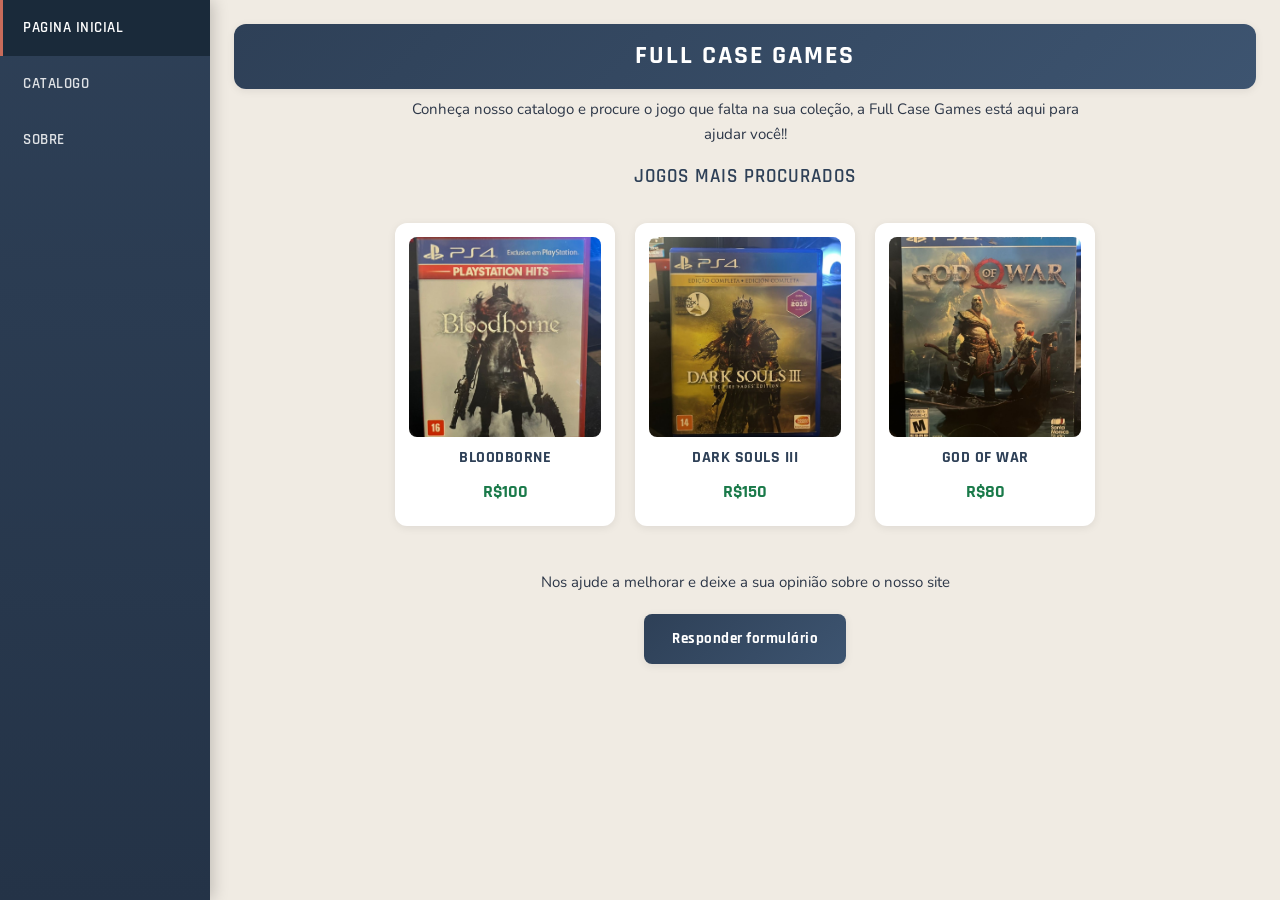
<file: index.html>
<!DOCTYPE html>
<html>

<head>
    <meta charset="UTF-8">
    <meta name="viewport" content="width=device-width, initial-scale=1.0">
    <title>Full Case Games</title>
    <link rel="stylesheet" href="css/Style.css" type="text/css">
    <link rel="icon" type="image/png" href="img/Logo.png">
</head>

<body>

    <div class="sidebar">
        <a class="active" href="index.html">Pagina Inicial</a>
        <a href="catalogo.html">Catalogo</a>
        <a href="Sobre.html">Sobre</a>
    </div>

    <div class="content">
        <h2 class="titleTop">Full Case Games</h2>
        <p class="TxtSobre">
            Conheça nosso catalogo e procure o jogo que falta na sua coleção,
            a Full Case Games está aqui para ajudar você!!
        </p>

        <h3 class="titleBottom">Jogos mais Procurados</h3>

        <!-- ✅ Wrapper adicionado para o flex funcionar -->
        <div id="jogos-destaque">

            <!-- Primeiro jogo -->
            <div class="menu">
                <img
                    class="imgStamp"
                    src="img/BloodBorne.jpg"
                    alt="BloodBorne"
                    onclick="toggleInfo(this)">
                <h3>BloodBorne</h3>
                <p class="preco">R$100</p>
                <div class="info-jogos">
                    <p>Raridade: Comum</p>
                    <p>Estado: Excelente</p>
                    <p>Plataforma: PS4</p>
                </div>
            </div>

            <!-- Segundo jogo -->
            <div class="menu">
                <img
                    class="imgStamp"
                    src="img/DARK_SOULS_III.jpg"
                    alt="Dark Souls III"
                    onclick="toggleInfo(this)">
                <h3>Dark Souls III</h3>
                <p class="preco">R$150</p>
                <div class="info-jogos">
                    <p>Raridade: Edição completa</p>
                    <p>Estado: Perfeito</p>
                    <p>Plataforma: PS4</p>
                </div>
            </div>

            <!-- Terceiro jogo -->
            <div class="menu">
                <img
                    class="imgStamp"
                    src="img/GODOFWAR4.jpg"
                    alt="God of War"
                    onclick="toggleInfo(this)">
                <h3>God of War</h3>
                <p class="preco">R$80</p>
                <div class="info-jogos">
                    <p>Raridade: Bundle</p>
                    <p>Estado: Usado</p>
                    <p>Plataforma: PS4</p>
                </div>
            </div>

        </div>

        <!-- Formulario de opinião -->
        <div class="formulario-opiniao">
            <p class="TxtSobre">
                Nos ajude a melhorar e deixe a sua opinião sobre o nosso site
            </p>
            <a
                href="https://docs.google.com/forms/d/e/1FAIpQLSc8xmEU9so7PLU64XxapUF1sjrjRG4FhjBWW5hDojGy9HgBcg/viewform?usp=publish-editor"
                target="_blank"
                class="btn-formulario">
                Responder formulário
            </a>
        </div>

    </div>

    <script src="script/script.js"></script>

</body>

</html>
</file>
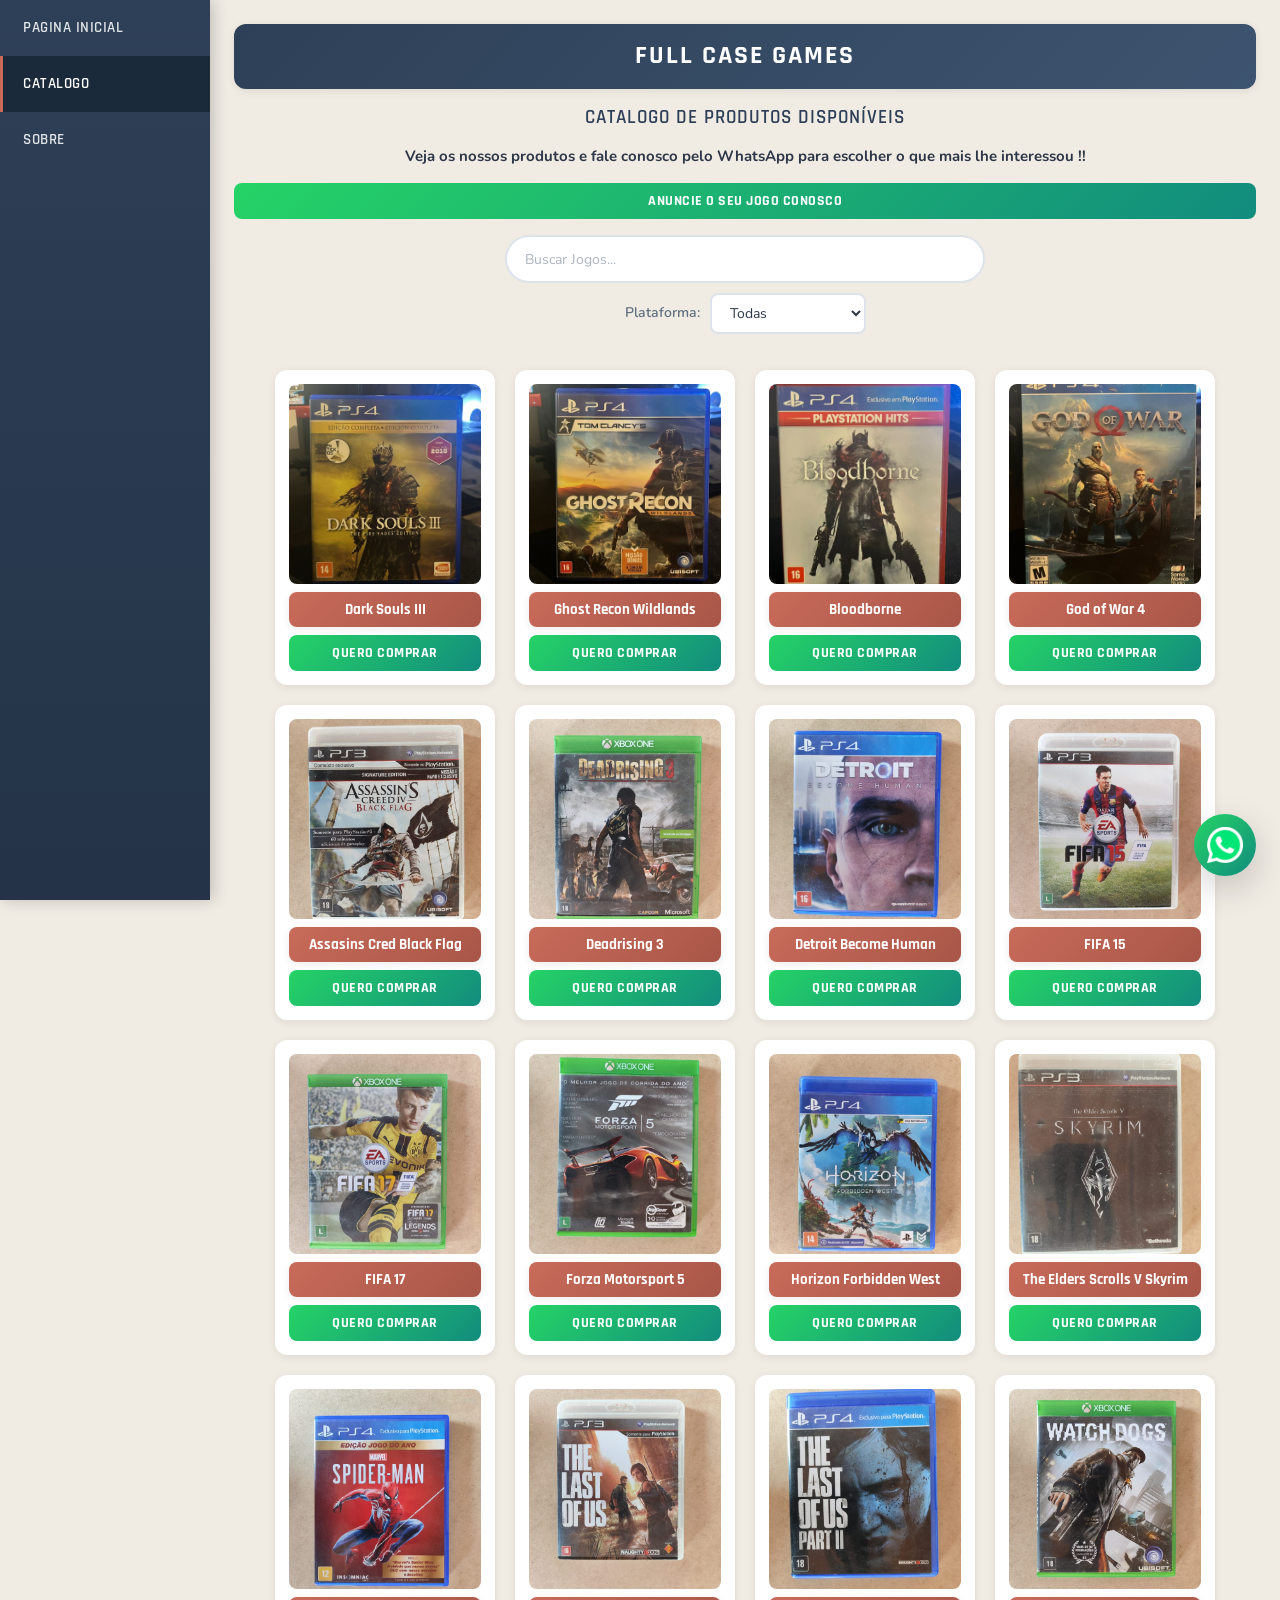
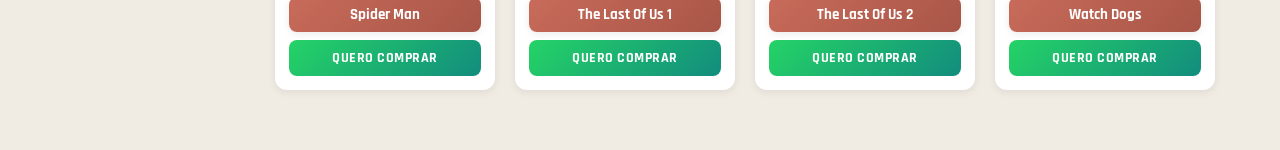
<file: catalogo.html>
<!DOCTYPE html>
<html lang="pt-br">

<head>
    <meta charset="UTF-8">
    <meta name="viewport" content="width=device-width, initial-scale=1.0">
    <title>Catalogo - Full Case Games</title>
    <link rel="stylesheet" href="css/Style.css" type="text/css">
    <link rel="icon" type="image/png" href="img/Logo.png">
</head>

<body>
    <a href="https://wa.me/5541995467349?text=Olá! Gostaria de saber mais sobre os produtos da Full Case Games"
       class="whatsapp-float" target="_blank" aria-label="Fale conosco no WhatsApp">
        <img src="img/whatsapp.png" alt="WhatsApp">
    </a>

    <div class="sidebar">
        <a href="index.html">Pagina Inicial</a>
        <a class="active" href="catalogo.html">Catalogo</a>
        <a href="Sobre.html">Sobre</a>
    </div>

    <div class="content">
        <h2 class="titleTop">Full Case Games</h2>
        <h3 class="titleBottomCatalogo">Catalogo de Produtos Disponíveis</h3>
        <h4 class="TxtCatalogo">
            Veja os nossos produtos e fale conosco pelo WhatsApp para escolher o que mais lhe interessou !!
        </h4>
        <button class="btn-comprar" onclick="enviarWhatsAppAnuncio()">
                    Anuncie o seu Jogo Conosco
                </button>

        <div class="barra-busca">
            <input type="text" id="buscaProduto" placeholder="Buscar Jogos..." onkeyup="filtrarTudo()">
        </div>

        <div class="filtros">
            <label>Plataforma:</label>
            <select id="filtroPlataforma" onchange="filtrarTudo()">
                <option value="todas">Todas</option>
                <option value="ps5">PS5</option>
                <option value="ps4">PS4</option>
                <option value="ps3">PS3</option>
                <option value="xbox series s">Xbox Series S</option>
                <option value="xbox one">Xbox One</option>
                <option value="xbox 360">Xbox 360</option>
                <option value="switch">Nintendo Switch</option>
            </select>
        </div>

        <div class="first" id="container-jogos">
            
        </div>
    </div>

<!-- Backdrop do modal -->
    <div id="modal-backdrop" onclick="closeModal()"></div>

    <div id="knowMore" class="modal">
        <header>
            <span onclick="closeModal();" class="topright">X</span>
        </header>
        <div>
            <p id="txt1" class="infoH"></p>
            <p id="txt2" class="info"></p>
            <p id="txt3" class="info"></p>
        </div>
    </div>

    <div id="knowMore" class="modal">
        <header>
            <span onclick="closeModal();" class="topright">X</span>
        </header>
        <div>
            <p id="txt1" class="infoH"></p>
            <p id="txt2" class="info"></p>
            <p id="txt3" class="info"></p>
        </div>
    </div>

    <script src="script/script.js"></script>
</body>

</html>
</file>
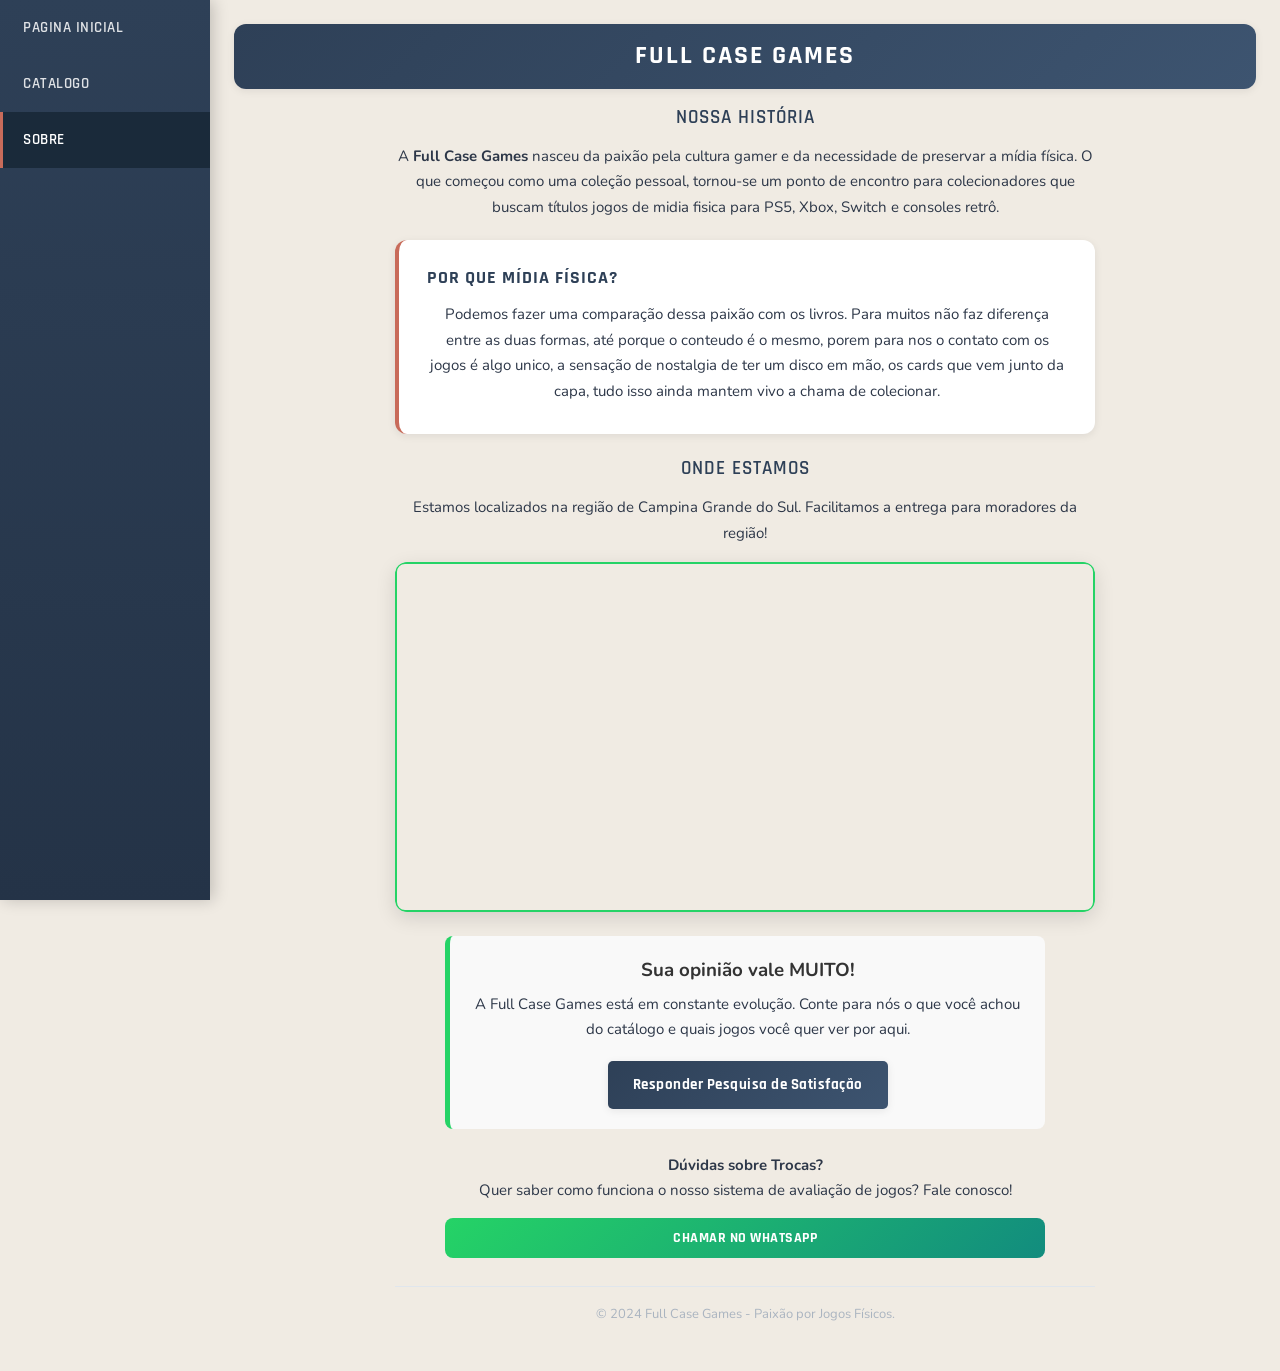
<file: Sobre.html>
<!DOCTYPE html>
<html>

<head>
    <meta charset="UTF-8">
    <meta name="viewport" content="width=device-width, initial-scale=1.0">
    <title>Sobre - Full Case Games</title>
    <link rel="stylesheet" href="css/Style.css" type="text/css">
    <meta name="description" content="Venda e troca de jogos em Campina Grande do Sul. Produtos únicos, criativos e personalizados. Full Case Games.">
    <link rel="icon" type="image/png" href="img/Logo.png">
</head>

<body>

    <div class="sidebar">
        <a href="index.html">Pagina Inicial</a>
        <a href="catalogo.html">Catalogo</a>
        <a class="active" href="Sobre.html">Sobre</a>
    </div>

    <div class="content">
    <h2 class="titleTop">Full Case Games</h2>
    <h3 class="titleBottom">Nossa História</h3>

    <p class="TxtSobre">
        A <strong>Full Case Games</strong> nasceu da paixão pela cultura gamer e da necessidade de preservar a mídia física. 
        O que começou como uma coleção pessoal, tornou-se um ponto de encontro 
        para colecionadores que buscam títulos jogos de midia fisica para PS5, Xbox, Switch e consoles retrô.
    </p>

    <div class="bloco-info">
        <h3>Por que mídia física?</h3>
        <p class="TxtSobre">
            Podemos fazer uma comparação dessa paixão com os livros.
            Para muitos não faz diferença entre as duas formas, até porque o conteudo é o mesmo, porem para nos 
            o contato com os jogos é algo unico, a sensação de nostalgia de ter um disco em mão, os cards que vem
            junto da capa, tudo isso ainda mantem vivo a chama de colecionar. 
        </p>
    </div>

    <h3 class="titleBottom">Onde Estamos</h3>
    <p class="TxtSobre">
        Estamos localizados na região de Campina Grande do Sul. Facilitamos a entrega para moradores da região!
    </p>

    <div class="mapa-container">
        <iframe 
            src="https://www.google.com/maps/embed?pb=!1m14!1m12!1m3!1d4276.567301901451!2d-49.10148870242439!3d-25.362165970043705!2m3!1f0!2f0!3f0!3m2!1i1024!2i768!4f13.1!5e1!3m2!1spt-PT!2sbr!4v1775959773860!5m2!1spt-PT!2sbr"
            width="100%" 
            height="350" 
            style="border: 2px solid #25d366; border-radius: 10px;" 
            allowfullscreen="" 
            loading="lazy">
        </iframe>
    </div>

        <div class="formulario-opiniao" style="background-color: #f9f9f9; padding: 20px; border-radius: 8px; border-left: 5px solid #25d366;">
            <h3 style="color: #333;">Sua opinião vale MUITO!</h3>
        <p class="TxtSobre">
                A Full Case Games está em constante evolução. Conte para nós o que você achou do catálogo e quais jogos você quer ver por aqui.
        </p>
        <a href="https://forms.gle/g2sdDA735qKQ9bS9A" target="_blank" class="btn-formulario" 
            style="background-color: #25d366; color: white; padding: 12px 25px; text-decoration: none; border-radius: 5px; font-weight: bold; display: inline-block;">
            Responder Pesquisa de Satisfação
        </a>
    </div> 

    <div class="formulario-opiniao">
        <p class="TxtSobre">
            <strong>Dúvidas sobre Trocas?</strong><br>
            Quer saber como funciona o nosso sistema de avaliação de jogos? Fale conosco!
        </p>
        <a href="https://wa.me/5541995467349" class="btn-comprar" style="text-decoration: none; display: inline-block;">
            Chamar no WhatsApp
        </a>
    </div> 

    <p class="TextoAutor">
        © 2024 Full Case Games - Paixão por Jogos Físicos.
    </p>
</div>
</file>
<file: css/Style.css>
@import url('https://fonts.googleapis.com/css2?family=Rajdhani:wght@500;600;700&family=Nunito:wght@400;500;600;700&display=swap');

*, *::before, *::after {
    box-sizing: border-box;
    margin: 0;
    padding: 0;
}

html, body {
    overflow-x: hidden;
    width: 100%;
}

/*Design dos Tokens*/
:root {
    --bg-geral:         #F0EBE3;
    --sidebar-bg:       #2E4057;
    --sidebar-active:   #1a2a3a;
    --sidebar-hover:    #3d5470;

    --titulo-bg:        #2E4057;
    --titulo-texto:     #ffffff;

    --texto-padrao:     #2d3748;
    --texto-secundario: #617080;

    --botao-principal:  #C86B5A;
    --botao-hover:      #a85648;

    --card-bg:          #ffffff;
    --modal-bg:         #FFF8EC;

    --sidebar-width:    210px;
    --radius:           12px;
    --shadow-sm:        0 2px 8px rgba(0,0,0,0.08);
    --shadow-md:        0 6px 20px rgba(0,0,0,0.12);
    --shadow-lg:        0 12px 35px rgba(0,0,0,0.18);
    --transition:       0.25s ease;
}

body {
    background-color: var(--bg-geral);
    font-family: 'Nunito', Arial, sans-serif;
    color: var(--texto-padrao);
    line-height: 1.6;
}

/*menu lateral*/
.sidebar {
    width: var(--sidebar-width);
    background: linear-gradient(180deg, var(--sidebar-bg) 0%, #243347 100%);
    position: fixed;
    top: 0;
    left: 0;
    height: 100%;
    overflow-y: auto;
    z-index: 100;
    box-shadow: 3px 0 15px rgba(0,0,0,0.2);
}

.sidebar a {
    display: flex;
    align-items: center;
    color: rgba(255,255,255,0.85);
    padding: 16px 20px;
    text-decoration: none;
    font-family: 'Rajdhani', sans-serif;
    font-weight: 600;
    font-size: 15px;
    letter-spacing: 0.5px;
    text-transform: uppercase;
    border-left: 3px solid transparent;
    transition: background var(--transition), color var(--transition), border-color var(--transition);
}

.sidebar a.active {
    background-color: var(--sidebar-active);
    color: #ffffff;
    border-left-color: var(--botao-principal);
}

.sidebar a:hover:not(.active) {
    background-color: var(--sidebar-hover);
    color: #ffffff;
    border-left-color: rgba(200,107,90,0.5);
}

/*Definição do conteúdo principal*/
.content {
    margin-left: var(--sidebar-width);
    padding: 24px 24px 40px;
    width: calc(100% - var(--sidebar-width));
    min-height: 100vh;
    background: transparent;
    text-align: center;
}

/*titulos*/
.titleTop {
    font-family: 'Rajdhani', sans-serif;
    font-weight: 700;
    font-size: 1.6rem;
    padding: 12px 20px;
    background: linear-gradient(135deg, var(--titulo-bg) 0%, #3d5470 100%);
    color: var(--titulo-texto);
    border-radius: var(--radius);
    text-align: center;
    text-transform: uppercase;
    letter-spacing: 2px;
    margin-bottom: 8px;
    box-shadow: var(--shadow-sm);
}

.titleBottom,
.titleBottomCatalogo {
    font-family: 'Rajdhani', sans-serif;
    font-weight: 600;
    font-size: 1.2rem;
    text-align: center;
    color: var(--titulo-bg);
    margin: 14px 0 10px;
    letter-spacing: 1px;
    text-transform: uppercase;
}

/*Textos do site*/
p, .TxtSobre, .TxtCatalogo {
    color: var(--texto-padrao);
    font-size: 15px;
    line-height: 1.7;
    text-align: center;
    max-width: 700px;
    margin: 6px auto;
}

/*grid dos jogos*/
#container-jogos,
#jogos-destaque
{
    display: flex;
    flex-wrap: wrap;
    justify-content: center;
    gap: 20px;
    padding: 20px 0;
    width: 100%;
}

.menu {
    display: flex;
    flex-direction: column;
    align-items: center;
    background-color: var(--card-bg);
    border-radius: var(--radius);
    padding: 14px;
    width: 220px;
    box-shadow: var(--shadow-sm);
    transition: transform var(--transition), box-shadow var(--transition);
    position: relative;
}

.menu:hover {
    transform: translateY(-6px);
    box-shadow: var(--shadow-lg);
}

.menu h3 {
    font-family: 'Rajdhani', sans-serif;
    font-size: 1rem;
    font-weight: 700;
    color: var(--titulo-bg);
    text-align: center;
    margin: 8px 0 4px;
    letter-spacing: 0.5px;
    text-transform: uppercase;
}

.imgStamp {
    width: 100%;
    height: 200px;
    object-fit: cover;
    border-radius: 8px;
    cursor: pointer;
    transition: transform var(--transition);
    background: transparent;
    padding: 0;
}

.imgStamp:hover {
    transform: scale(1.03);
}

.preco {
    font-family: 'Rajdhani', sans-serif;
    font-weight: 700;
    font-size: 1.1rem;
    color: #1a7a4a;
    margin: 4px 0;
}

.info-jogos {
    display: none;
    width: 100%;
    margin-top: 8px;
    background: #f7f9fc;
    border-radius: 8px;
    padding: 8px 10px;
    font-size: 13px;
    color: var(--texto-secundario);
    text-align: left;
}

.info-jogos p {
    text-align: left;
    font-size: 13px;
    margin: 2px 0;
    max-width: 100%;
    color: var(--texto-secundario);
}

/*Botão Comprar*/
.btn-comprar {
    width: 100%;
    padding: 9px 12px;
    background: linear-gradient(135deg, #25d366, #128c7e);
    color: white;
    border: none;
    border-radius: 8px;
    cursor: pointer;
    font-family: 'Rajdhani', sans-serif;
    font-weight: 700;
    font-size: 14px;
    letter-spacing: 0.5px;
    text-transform: uppercase;
    margin-top: 8px;
    transition: opacity var(--transition), transform var(--transition);
    text-decoration: none;
    display: inline-block;
    text-align: center;
}

.btn-comprar:hover {
    opacity: 0.88;
    transform: scale(1.02);
}

/*Modal Button*/
.content .menu .modalButton {
    outline: none;
    background: linear-gradient(135deg, var(--botao-principal), #a85648);
    color: white;
    width: 100%;
    font-family: 'Rajdhani', sans-serif;
    font-weight: 700;
    font-size: 15px;
    border: none;
    border-radius: 8px;
    padding: 8px;
    cursor: pointer;
    margin-top: 8px;
    transition: opacity var(--transition), transform var(--transition);
    box-shadow: var(--shadow-sm);
}

.content .menu .modalButton:hover {
    opacity: 0.88;
    transform: scale(1.02);
}

/*MODAL*/
/*MODAL*/
.modal {
    display: none;
    background-color: var(--modal-bg);
    border-radius: var(--radius);
    padding: 20px 16px 16px;
    box-shadow: var(--shadow-lg);
    z-index: 9999;
}

#modal-backdrop {
    display: none;
    position: fixed;
    inset: 0;
    background: rgba(0, 0, 0, 0.45);
    z-index: 9998;
}

#knowMore {
    position: fixed;
    top: 50%;
    left: 50%;
    transform: translate(-50%, -50%);
    width: 90%;
    max-width: 300px;
}

.modal .info {
    color: var(--titulo-bg);
    font-size: 14px;
    padding: 4px 10px;
    text-align: center;
    max-width: 100%;
}

.modal .infoH {
    color: var(--titulo-bg);
    font-family: 'Rajdhani', sans-serif;
    font-weight: 700;
    font-size: 16px;
    text-transform: uppercase;
    text-align: center;
    padding: 4px 10px;
    letter-spacing: 1px;
    max-width: 100%;
}

.topright {
    position: absolute;
    top: 8px;
    right: 8px;
    width: 26px;
    height: 26px;
    border-radius: 50%;
    background-color: var(--botao-principal);
    color: #fff;
    cursor: pointer;
    display: flex;
    align-items: center;
    justify-content: center;
    font-weight: 700;
    font-size: 13px;
    transition: background var(--transition);
}

.topright:hover {
    background-color: var(--botao-hover);
}

/*filtro e busca (Catálogo)*/
.barra-busca {
    max-width: 480px;
    margin: 16px auto 10px;
}

.barra-busca input {
    width: 100%;
    padding: 12px 18px;
    border: 2px solid #dde3ea;
    border-radius: 30px;
    font-size: 15px;
    font-family: 'Nunito', sans-serif;
    outline: none;
    background: #fff;
    color: var(--texto-padrao);
    transition: border-color var(--transition), box-shadow var(--transition);
}

.barra-busca input:focus {
    border-color: var(--sidebar-bg);
    box-shadow: 0 0 0 3px rgba(46,64,87,0.12);
}

::placeholder {
    color: #aab4c0;
    font-size: 14px;
}

.filtros {
    display: flex;
    flex-direction: row;
    align-items: center;
    justify-content: center;
    gap: 10px;
    flex-wrap: wrap;
    margin-bottom: 16px;
}

.filtros label {
    font-weight: 600;
    color: var(--texto-secundario);
    font-size: 14px;
}

.filtros select {
    padding: 8px 14px;
    border: 2px solid #dde3ea;
    border-radius: 8px;
    font-family: 'Nunito', sans-serif;
    font-size: 14px;
    color: var(--texto-padrao);
    background: #fff;
    cursor: pointer;
    outline: none;
    transition: border-color var(--transition);
}

.filtros select:focus {
    border-color: var(--sidebar-bg);
}

/*sobre*/
.bloco-info {
    background: #fff;
    border-radius: var(--radius);
    padding: 24px 28px;
    margin: 20px auto;
    max-width: 700px;
    box-shadow: var(--shadow-sm);
    border-left: 4px solid var(--botao-principal);
    text-align: left;
}

.bloco-info h3 {
    font-family: 'Rajdhani', sans-serif;
    font-weight: 700;
    font-size: 1.1rem;
    color: var(--titulo-bg);
    text-transform: uppercase;
    letter-spacing: 1px;
    margin-bottom: 10px;
}

.mapa-container {
    max-width: 700px;
    margin: 16px auto;
    border-radius: var(--radius);
    overflow: hidden;
    box-shadow: var(--shadow-md);
}

.mapa-container iframe {
    display: block;
    width: 100%;
    max-width: 100%;
    margin: 0;
}

iframe {
    max-width: 100%;
    margin: 0 auto;
    display: block;
}

/*Formulario e botoes*/
.formulario-opiniao {
    margin: 24px auto;
    text-align: center;
    max-width: 600px;
}

.btn-formulario {
    display: inline-block;
    padding: 13px 28px;
    background: linear-gradient(135deg, var(--titulo-bg), #3d5470);
    color: #fff;
    text-decoration: none;
    border-radius: 8px;
    font-family: 'Rajdhani', sans-serif;
    font-weight: 700;
    font-size: 15px;
    letter-spacing: 0.5px;
    margin-top: 12px;
    transition: opacity var(--transition), transform var(--transition);
    box-shadow: var(--shadow-sm);
}

.btn-formulario:hover {
    opacity: 0.88;
    transform: translateY(-2px);
}

.contact-form { text-align: left; max-width: 600px; margin: 0 auto; }

.form-group {
    position: relative;
    margin-bottom: 22px;
    display: inline-flex;
    margin-left: 25px;
}

label { color: var(--texto-secundario); font-size: 14px; font-weight: 600; }

input {
    outline: none;
    width: 100%;
    display: block;
    color: var(--texto-padrao);
    font-size: 15px;
    font-family: 'Nunito', sans-serif;
    border: none;
    border-bottom: 2px solid #cdd5de;
    padding: 8px 12px;
    background: transparent;
    transition: border-color var(--transition);
}

input:focus { border-bottom-color: var(--sidebar-bg); }

.form-submit {
    display: inline-block;
    background: var(--sidebar-bg);
    color: #fff;
    border: none;
    width: auto;
    padding: 13px 36px;
    border-radius: 8px;
    font-family: 'Rajdhani', sans-serif;
    font-weight: 700;
    font-size: 15px;
    margin: 20px 0 0 15px;
    cursor: pointer;
    transition: background var(--transition), transform var(--transition);
}

.form-submit:hover { background: #3d5470; transform: translateY(-2px); }

.agree-term { display: inline-block; width: auto; }
.term-service { font-size: 13px; color: #555; }
input[type=checkbox]+label { display: inline-block; line-height: 1.5em; margin-top: 6px; }

/*botao whats flutuante*/
.whatsapp-float {
    position: fixed;
    bottom: 24px;
    right: 24px;
    width: 62px;
    height: 62px;
    background: linear-gradient(135deg, #25d366, #128c7e);
    border-radius: 50%;
    box-shadow: var(--shadow-lg);
    display: flex;
    align-items: center;
    justify-content: center;
    z-index: 999;
    transition: transform var(--transition), box-shadow var(--transition);
}

.whatsapp-float:hover {
    transform: scale(1.1) rotate(-5deg);
    box-shadow: 0 16px 40px rgba(37,211,102,0.35);
}

.whatsapp-float img { width: 36px; height: 36px; }

.obrigadoMsg { color: #8b6db5; text-align: center; }
.TextoInfo { text-align: center; color: #d52424; margin: 8px 0; }

.TextoAutor {
    text-align: center;
    font-size: 13px;
    color: #aab4c0;
    margin-top: 28px;
    padding-top: 16px;
    border-top: 1px solid #e0e6ed;
}

.content .menuNews {
    position: relative;
    width: 30%;
    display: inline-block;
    border-radius: var(--radius);
    margin: 10px;
    overflow: hidden;
}

.content .menuNews .imgStampNews {
    display: block;
    width: 100%;
    height: 100%;
    border-radius: 40%;
    border: 3px dotted crimson;
}

.overlay {
    position: absolute;
    bottom: 100%;
    left: 0;
    right: 0;
    background-color: rgba(252,244,220,0.95);
    overflow: hidden;
    width: 100%;
    height: 0;
    transition: bottom 0.4s ease, height 0.4s ease;
}

.menuNews:hover .overlay { bottom: 0; height: 100%; }

.textImg {
    white-space: nowrap;
    color: crimson;
    font-size: 14px;
    text-align: center;
    position: absolute;
    top: 50%;
    left: 50%;
    transform: translate(-50%, -50%);
}

/*Dispositivos mobile*/
@media screen and (max-width: 768px) {

    .sidebar {
        position: relative;
        width: 100%;
        height: auto;
        display: flex;
        flex-direction: row;
        flex-wrap: wrap;
        justify-content: center;
        padding: 6px 0;
        box-shadow: 0 3px 12px rgba(0,0,0,0.2);
    }

    .sidebar a {
        flex: 1 1 auto;
        min-width: 90px;
        padding: 12px 8px;
        font-size: 13px;
        justify-content: center;
        border-left: none;
        border-bottom: 3px solid transparent;
    }

    .sidebar a.active {
        border-left: none;
        border-bottom-color: var(--botao-principal);
    }

    .content {
        margin-left: 0;
        padding: 16px 12px 32px;
        width: 100%;
    }

    .titleTop {
        font-size: 1.3rem;
        padding: 10px 12px;
        letter-spacing: 1px;
    }

    .titleBottom,
    .titleBottomCatalogo {
        font-size: 1rem;
        margin: 10px 0 8px;
    }

    .TxtSobre, .TxtCatalogo, p {
        font-size: 14px;
        padding: 0 4px;
    }

    #container-jogos {
        gap: 12px;
        padding: 12px 0;
    }

    .menu {
        width: calc(50% - 10px);
        min-width: 130px;
        padding: 10px 8px;
    }

    .menu h3 { font-size: 0.85rem; }

    .imgStamp { height: 150px; }

    .preco { font-size: 1rem; }

    .barra-busca { margin: 10px auto; }

    .filtros {
        flex-direction: column;
        gap: 6px;
    }

    .filtros select {
        width: 100%;
        max-width: 300px;
    }

    #knowMore {
        width: 92%;
        max-width: 310px;
    }

    .bloco-info {
        padding: 16px;
        margin: 14px auto;
    }

    .mapa-container iframe { height: 240px; }

    .whatsapp-float {
        width: 54px;
        height: 54px;
        bottom: 16px;
        right: 16px;
    }

    .whatsapp-float img { width: 30px; height: 30px; }

    .formulario-opiniao {
        margin: 16px auto;
        padding: 0 6px;
    }

    .btn-formulario {
        font-size: 14px;
        padding: 11px 22px;
    }

    .content .menuNews { width: 90%; }
}

@media screen and (max-width: 380px) {
    .menu { width: 90%; }
    .imgStamp { height: 180px; }
}
</file>
